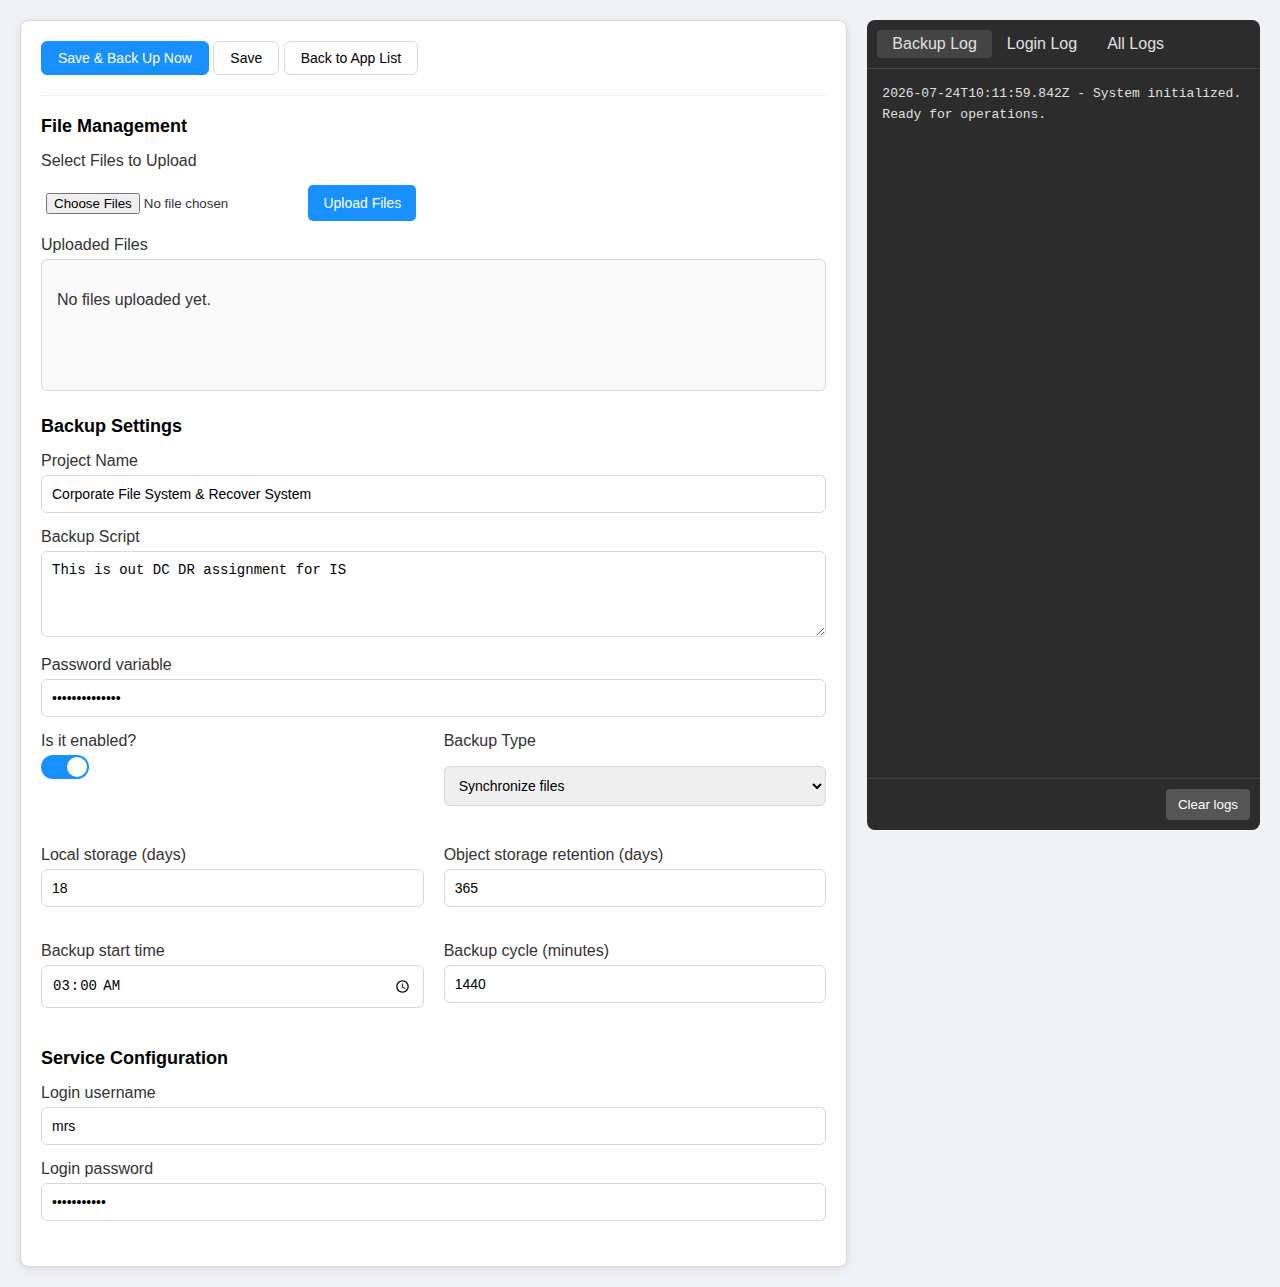
<file: Frontend_upload/index.html>
<!DOCTYPE html>
<html lang="en">
<head>
    <meta charset="UTF-8">
    <meta name="viewport" content="width=device-width, initial-scale=1.0">
    <title>Backup & Storage System</title>
    <link rel="stylesheet" href="style.css">
</head>
<body>
    <div class="main-container">
        <div class="settings-panel">
            <div class="header">
                <button class="action-btn primary">Save & Back Up Now</button>
                <button class="action-btn">Save</button>
                <button class="action-btn">Back to App List</button>
            </div>

            <div class="form-section">
                <h2>File Management</h2>
                <div class="form-group">
                    <label for="file-upload">Select Files to Upload</label>
                    <input type="file" id="file-upload" class="file-input" multiple>
                    <button id="upload-btn" class="form-btn">Upload Files</button>
                </div>
                <div class="form-group">
                    <label>Uploaded Files</label>
                    <div id="file-list" class="file-list-container">
                        <p>No files uploaded yet.</p>
                    </div>
                </div>
            </div>

            <div class="form-section">
                <h2>Backup Settings</h2>
                <div class="form-group">
                    <label for="project-name">Project Name</label>
                    <input type="text" id="project-name" value="Corporate File System & Recover System">
                </div>
                <div class="form-group">
                    <label for="backup-script">Backup Script</label>
                    <textarea id="backup-script" rows="4">This is out DC DR assignment for IS</textarea>
                </div>
                 <div class="form-group">
                    <label for="password-variable">Password variable</label>
                    <input type="password" id="password-variable" value="secretpassword">
                </div>
                <div class="settings-grid">
                    <div class="form-group">
                        <label for="is-enabled">Is it enabled?</label>
                        <label class="switch">
                            <input type="checkbox" id="is-enabled" checked>
                            <span class="slider"></span>
                        </label>
                    </div>
                    <div class="form-group">
                        <label for="backup-type">Backup Type</p>
                        <select id="backup-type">
                            <option>Synchronize files</option>
                            <option>Full Backup</option>
                            <option>Incremental Backup</option>
                        </select>
                    </div>
                    <div class="form-group">
                        <label for="local-storage">Local storage (days)</label>
                        <input type="number" id="local-storage" value="18">
                    </div>
                    <div class="form-group">
                        <label for="retention">Object storage retention (days)</label>
                        <input type="number" id="retention" value="365">
                    </div>
                    <div class="form-group">
                        <label for="start-time">Backup start time</label>
                        <input type="time" id="start-time" value="03:00">
                    </div>
                    <div class="form-group">
                        <label for="cycle">Backup cycle (minutes)</label>
                        <input type="number" id="cycle" value="1440">
                    </div>
                </div>
            </div>

             <div class="form-section">
                <h2>Service Configuration</h2>
                 <div class="form-group">
                    <label for="login-username">Login username</label>
                    <input type="text" id="login-username" value="mrs">
                </div>
                 <div class="form-group">
                    <label for="login-password">Login password</label>
                    <input type="password" id="login-password" value="password123">
                </div>
            </div>
        </div>

        <div class="log-panel">
            <div class="log-tabs">
                <span class="tab active">Backup Log</span>
                <span class="tab">Login Log</span>
                <span class="tab">All Logs</span>
            </div>
            <div class="log-content" id="log-content">
                </div>
            <div class="log-footer">
                <button id="clear-log-btn">Clear logs</button>
            </div>
        </div>
    </div>

    <script src="script.js"></script>
</body>
</html>
</file>
<file: Frontend_upload/style.css>
/* General Styling */
body {
    font-family: -apple-system, BlinkMacSystemFont, 'Segoe UI', Roboto, 'Helvetica Neue', Arial, sans-serif;
    background-color: #f0f2f5;
    margin: 0;
    padding: 20px;
    color: #333;
}

.main-container {
    display: flex;
    gap: 20px;
    max-width: 1400px;
    margin: auto;
}

/* Left Panel Styling */
.settings-panel {
    flex: 2;
    background-color: #ffffff;
    border: 1px solid #d9d9d9;
    border-radius: 8px;
    padding: 20px;
    box-shadow: 0 2px 8px rgba(0, 0, 0, 0.1);
}

.header {
    padding-bottom: 20px;
    margin-bottom: 20px;
    border-bottom: 1px solid #f0f0f0;
}

.action-btn {
    padding: 8px 16px;
    border-radius: 6px;
    border: 1px solid #d9d9d9;
    cursor: pointer;
    font-size: 14px;
    background-color: #fff;
}

.action-btn.primary {
    background-color: #1890ff;
    color: #fff;
    border-color: #1890ff;
}

.form-section {
    margin-bottom: 25px;
}

.form-section h2 {
    font-size: 18px;
    margin-bottom: 15px;
    color: #000;
}

.form-group {
    margin-bottom: 15px;
}

.form-group label {
    display: block;
    margin-bottom: 5px;
    font-weight: 500;
}

input[type="text"],
input[type="password"],
input[type="number"],
input[type="time"],
textarea,
select {
    width: 100%;
    padding: 10px;
    border-radius: 6px;
    border: 1px solid #d9d9d9;
    box-sizing: border-box;
    font-size: 14px;
}

textarea {
    resize: vertical;
}

.settings-grid {
    display: grid;
    grid-template-columns: 1fr 1fr;
    gap: 20px;
}

.form-btn {
    background-color: #1890ff;
    color: white;
    padding: 10px 15px;
    border: none;
    border-radius: 5px;
    cursor: pointer;
    font-size: 14px;
    margin-top: 10px;
}

.form-btn:hover {
    background-color: #40a9ff;
}

/* Toggle Switch Styling */
.switch {
  position: relative;
  display: inline-block;
  width: 48px;
  height: 24px;
}
.switch input {
  opacity: 0;
  width: 0;
  height: 0;
}
.slider {
  position: absolute;
  cursor: pointer;
  top: 0;
  left: 0;
  right: 0;
  bottom: 0;
  background-color: #ccc;
  transition: .4s;
  border-radius: 24px;
}
.slider:before {
  position: absolute;
  content: "";
  height: 20px;
  width: 20px;
  left: 2px;
  bottom: 2px;
  background-color: white;
  transition: .4s;
  border-radius: 50%;
}
input:checked + .slider {
  background-color: #1890ff;
}
input:checked + .slider:before {
  transform: translateX(24px);
}


/* Right Panel Styling */
.log-panel {
    flex: 1;
    background-color: #2c2c2c;
    color: #e0e0e0;
    border-radius: 8px;
    display: flex;
    flex-direction: column;
    height: 90vh;
}

.log-tabs {
    display: flex;
    padding: 10px;
    border-bottom: 1px solid #444;
}

.tab {
    padding: 5px 15px;
    cursor: pointer;
    border-radius: 4px;
}

.tab.active {
    background-color: #444;
}

.log-content {
    flex-grow: 1;
    overflow-y: auto;
    padding: 15px;
    font-family: 'Courier New', Courier, monospace;
    font-size: 13px;
    line-height: 1.6;
}

.log-entry {
    padding-bottom: 5px;
}

.log-footer {
    padding: 10px;
    text-align: right;
    border-top: 1px solid #444;
}

#clear-log-btn {
    background: #555;
    color: #fff;
    border: none;
    padding: 8px 12px;
    border-radius: 4px;
    cursor: pointer;
}

/* File Management Styling */
.file-input {
    padding: 5px;
}
.file-list-container {
    border: 1px solid #d9d9d9;
    border-radius: 6px;
    padding: 15px;
    min-height: 100px;
    background-color: #fafafa;
}
.file-item {
    display: flex;
    justify-content: space-between;
    align-items: center;
    padding: 8px;
    border-bottom: 1px solid #eee;
}
.file-item:last-child {
    border-bottom: none;
}
.download-btn {
    background-color: #28a745;
    color: white;
    border: none;
    padding: 5px 10px;
    border-radius: 4px;
    cursor: pointer;
    font-size: 12px;
}
.download-btn:hover {
    background-color: #218838;
}
</file>
